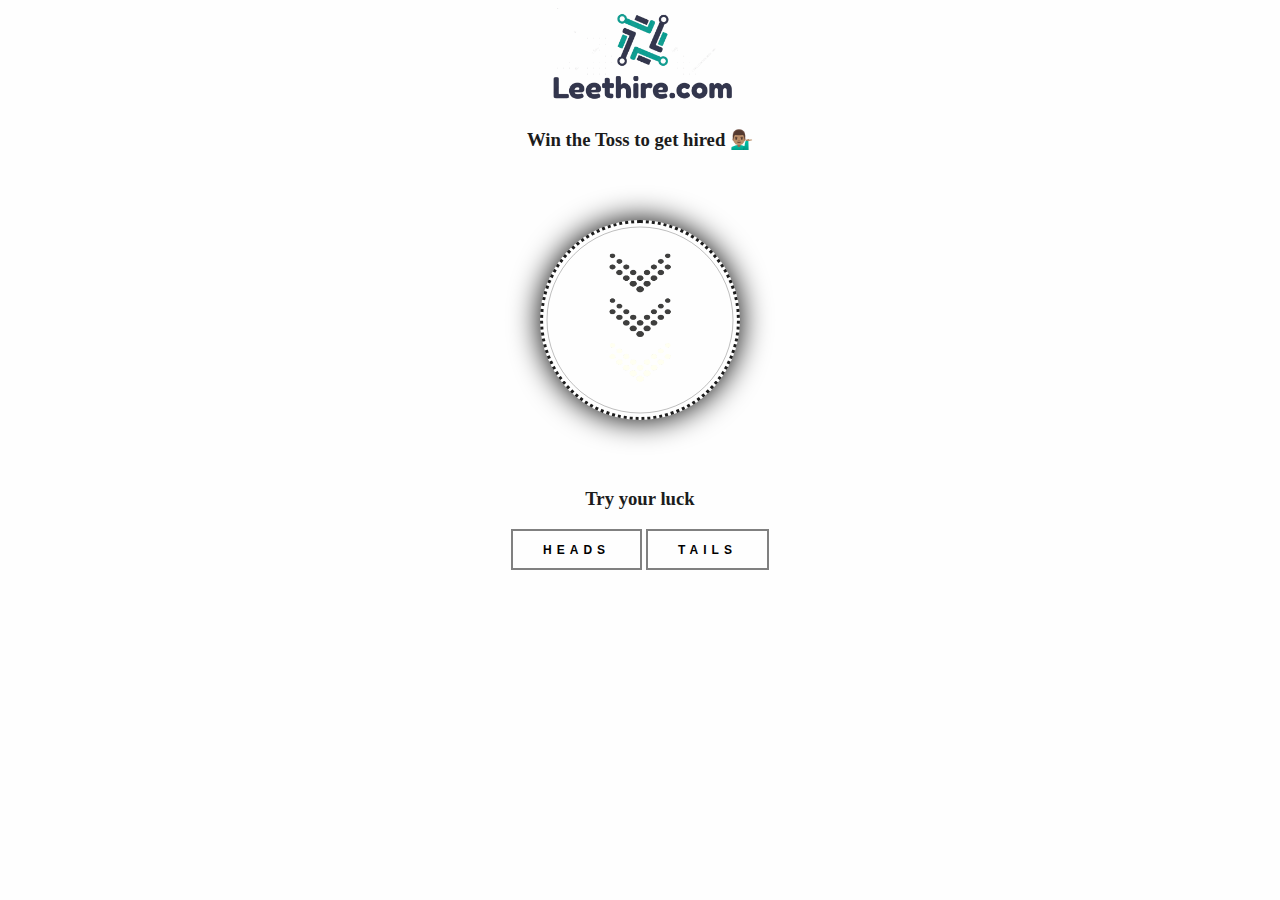
<file: index.html>
<!DOCTYPE html>
<html lang="en">

<head>
  <!-- Global site tag (gtag.js) - Google Analytics -->
  <script async src="https://www.googletagmanager.com/gtag/js?id=UA-166632714-3"></script>
  <script>
    window.dataLayer = window.dataLayer || [];
    function gtag(){dataLayer.push(arguments);}
    gtag('js', new Date());

    gtag('config', 'UA-166632714-3');
  </script>

  <meta charset="UTF-8">
  <meta name="description" content="LeetHire is aimed to provide the best Software Engineer Hiring Solution in the Computer Science/IT Software Engineering/Development community. Our aim is to provide optimum resources like Top Interview Questions/Experience to candidates for Interviews to get them good JOB offer from FANG companies like Google, Amazon, Facebook, Netflix, Microsoft, Bloomberg, Oracle, VMWare, Booking.com to name a few.">

  <meta name="keywords" content="software engineering hiring,software engineering interview,software engineering interview questions,freelance software developer,software developer interview questions,sdet interview questions,qa engineer interview questions,software interview questions,amazon sde interview questions,amazon interview questions software engineer,software engineering viva questions,senior software engineer interview questions,software engineering questions,software development interview questions,good interview questions to ask a software developer,google software engineer interview,site reliability engineer interview questions,amazon sde 2 interview,entry level software engineer interview questions,amazon sde online assessment">
  
  <meta name="viewport" content="width=device-width, initial-scale=1.0">
  <title>Leethire.com</title>
  <link rel="stylesheet" href="./index.css" />
</head>

<body>
  <div class="logo">
    <a href="/">
      <img class="logo" src="./assets/leethire.png" alt="Leethire.com Logo">
    </a>
  </div>
  <div class="container" id="coinFlip">
    <h3>Win the Toss to get hired 💁🏽‍♂️</h3>
    <div class="outcome">
      <div class="down-arrow">
        <img class="down-arrow" src="./assets/down-arrow.gif" alt="Choose your luck">
      </div>
    </div>
    <h3>Try your luck</h3>
    <div class="buttons">
      <button id="headsButton">HEADS</button>
      <button id="tailsButton">TAILS</button>
    </div>
    <div class="center" id="resourceLink">
      <span>Aren't lucky?</span>
      <a href="/resources">
        <h3>Try Easier Trick</h3>
      </a>
    </div>
  </div>
  <script src="index.js"></script>
  <!-- Default Statcounter code for LeetHire
    https://leethire.com -->
    <script type="text/javascript">
      var sc_project=12365734; 
      var sc_invisible=1; 
      var sc_security="5cdf9f9c"; 
    </script>
    <script type="text/javascript" src="https://www.statcounter.com/counter/counter.js" async></script>
  <!-- End of Statcounter Code -->
  
</body>

</html>
</file>
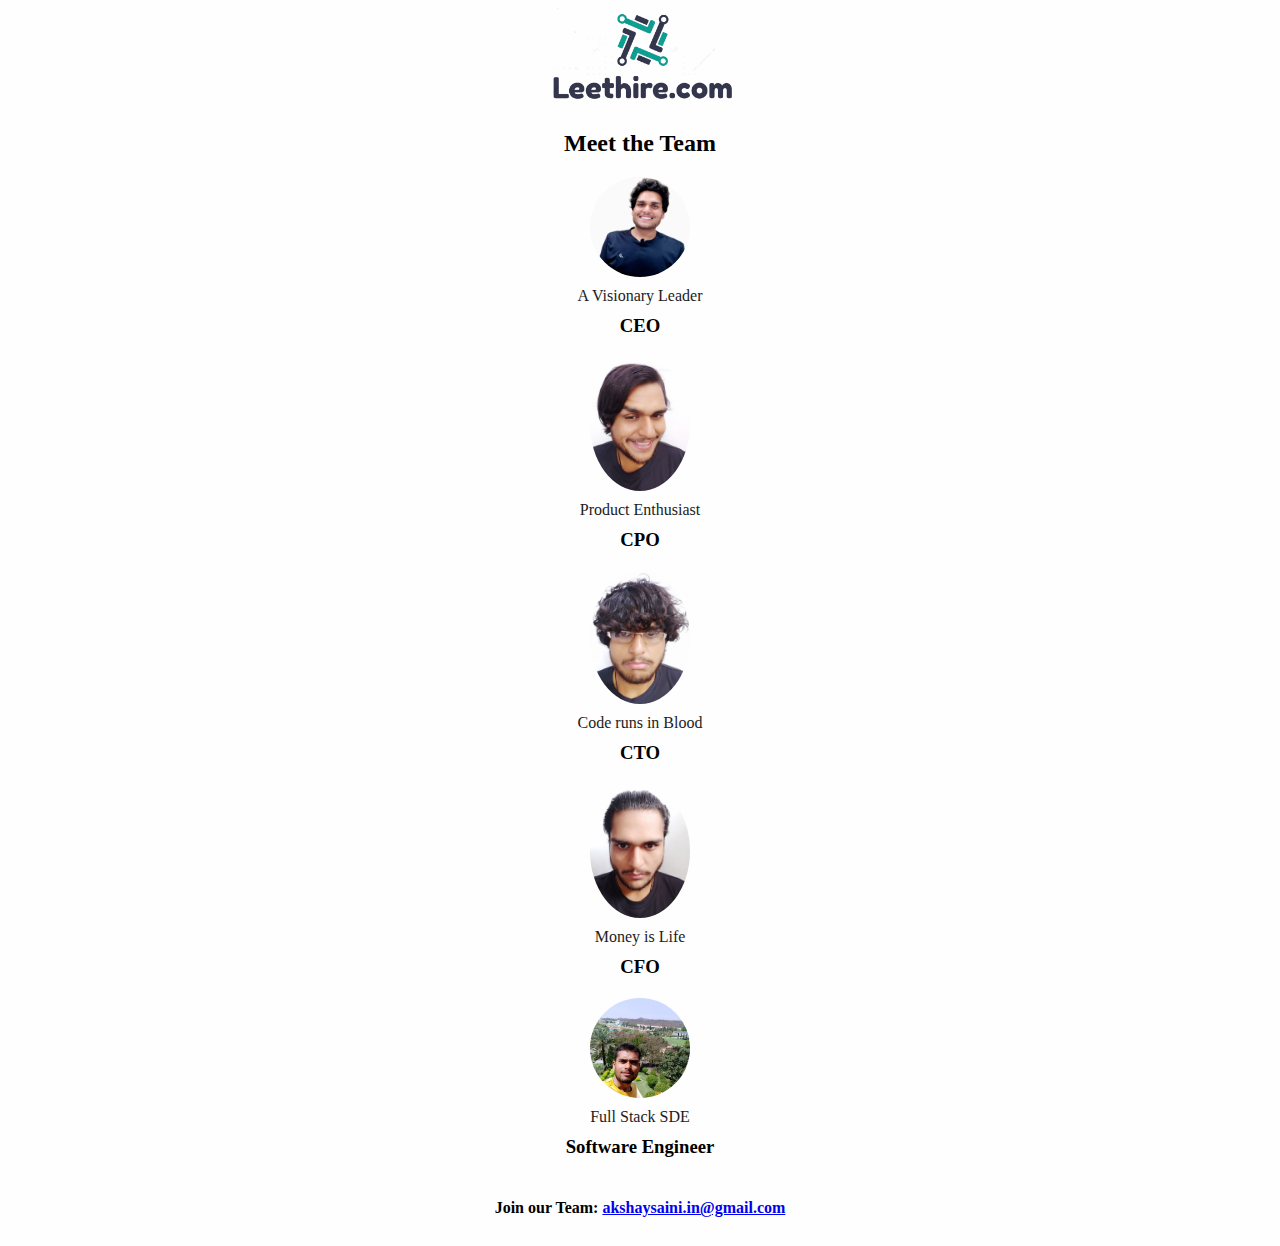
<file: team/index.html>
<!DOCTYPE html>
<html lang="en">

<head>
  <!-- Global site tag (gtag.js) - Google Analytics -->
  <script async src="https://www.googletagmanager.com/gtag/js?id=UA-166632714-3"></script>
  <script>
    window.dataLayer = window.dataLayer || [];
    function gtag(){dataLayer.push(arguments);}
    gtag('js', new Date());

    gtag('config', 'UA-166632714-3');
  </script>

  <meta charset="UTF-8">
  <meta name="viewport" content="width=device-width, initial-scale=1.0">
  <title>Leethire.com</title>
  <link rel="stylesheet" href="../index.css" />
  <style>
    .employee {
      width: 100px;
      border-radius: 50%;
    }
  </style>
</head>

<body>
  <div class="logo">
    <a href="/">
      <img class="logo" src="../assets/leethire.png" alt="Leethire.com Logo">
    </a>
  </div>
  <h2 style="color: black">Meet the Team</h2>
  <div class="container">
    <img class="employee" src="../assets/ceo.png" alt="Leethire.com CEO">
    <span style="padding: 10px">A Visionary Leader</span>
    <h3 style="color: black; margin: 0px 0 20px 0">CEO</h3>
    <img class="employee" src="../assets/cpo.jpeg" alt="Leethire.com CPO">
    <span style="padding: 10px">Product Enthusiast</span>
    <h3 style="color: black; margin: 0px 0 20px 0">CPO</h3>
    <img class="employee" src="../assets/cto.jpeg" alt="Leethire.com CTO">
    <span style="padding: 10px">Code runs in Blood</span>
    <h3 style="color: black; margin: 0px 0 20px 0">CTO</h3>
    <img class="employee" src="../assets/cfo.jpeg" alt="Leethire.com CFO">
    <span style="padding: 10px">Money is Life</span>
    <h3 style="color: black; margin: 0px 0 20px 0">CFO</h3>
    <img class="employee" src="../assets/jd.jpeg" alt="Leethire.com SDE">
    <span style="padding: 10px">Full Stack SDE</span>
    <h3 style="color: black; margin: 0px 0 20px 0">Software Engineer</h3>
  </div>
  <h4 style="color: black">Join our Team: <a href="mailto:akshaysaini.in@gmail.com">akshaysaini.in@gmail.com</a></h4>
</body>

</html>
</file>
<file: index.css>
* {
  box-sizing: border-box;
}

body {
  background: #fefefe;
  display: -webkit-box;
  display: flex;
  -webkit-box-pack: center;
          justify-content: center;
  -webkit-box-align: center;
          align-items: center;
  -webkit-box-orient: vertical;
  -webkit-box-direction: normal;
          flex-direction: column;
  color: #fff;
}

.container {
  background: #fefefe;
  display: -webkit-box;
  display: flex;
  -webkit-box-align: center;
          align-items: center;
  -webkit-box-orient: vertical;
  -webkit-box-direction: normal;
          flex-direction: column;
  color: #1c1c1c;
}

button {
  background: none;
  border: 2px solid gray;
  padding: 12px 30px 11px;
  text-transform: uppercase;
  font-weight: bold;
  letter-spacing: 5px;
  position: relative;
  color: black;
  z-index: 0;
  font-size: 12px;
  outline: none;
}
button:before {
  content: '';
  display: block;
  position: absolute;
  left: 0;
  bottom: 0;
  width: 100%;
  height: 0px;
  background: #f1f1f1;
  -webkit-transition: .2s;
  transition: .2s;
  z-index: -1;
}
button:hover:before {
  height: 100%;
}
button:hover {
  cursor: pointer;
}

.outcome {
  height: 200px;
  width: 200px;
  margin-top: 50px;
  margin-bottom: 50px;
  border-radius: 50%;
  border-style: dotted;
  border-color: #1c1c1c;
  border-width: 3px;
  display: -webkit-box;
  display: flex;
  -webkit-box-pack: center;
          justify-content: center;
  -webkit-box-align: center;
          align-items: center;
  position: relative;
  -webkit-transform: rotateY(0deg) rotateX(0deg);
          transform: rotateY(0deg) rotateX(0deg);
  -webkit-transition: 1s;
  transition: 1s;
  box-shadow: 0 0 30px black;
}

.outcome.flip {
  -webkit-transition: 1s;
  transition: 1s;
  -webkit-transform: rotateY(720deg) rotateX(720deg);
          transform: rotateY(720deg) rotateX(720deg);
}
.outcome.toss {
  -webkit-animation: toss .7s forwards ease-in-out;
          animation: toss .7s forwards ease-in-out;
}
.outcome:before {
  content: '';
  position: absolute;
  left: 50%;
  top: 50%;
  -webkit-transform: translate(-50%, -50%);
          transform: translate(-50%, -50%);
  height: 185px;
  width: 185px;
  display: block;
  background: none;
  border: 1px solid rgba(0, 0, 0, 0.25);
  border-radius: 50%;
}
.outcome:after {
  content: '';
  position: absolute;
  left: 50%;
  top: 50%;
  -webkit-transform: translate(-50%, -50%);
          transform: translate(-50%, -50%);
  height: 190px;
  width: 190px;
  display: block;
  background: none;
  border: 1px solid rgba(255, 255, 255, 0.15);
  border-radius: 50%;
}

@-webkit-keyframes toss {
  0% {
    top: 0px;
  }
  50% {
    top: -150px;
  }
  100% {
    top: 0px;
  }
}

@keyframes toss {
  0% {
    top: 0px;
  }
  50% {
    top: -150px;
  }
  100% {
    top: 0px;
  }
}

.coin, .logo {
  width: 200px;
}

h2 {
  font-family: serif;
}

.down-arrow {
  width:150px
}

.center {
  padding-top: 30px;
  text-align: center;
}

#nextpage {
  text-decoration: underline;
  font-family: sans-serif;
  cursor: pointer;
}

#resourceLink {
  text-align: center;
  display: none;
}

#questions {
  width: 100%;
  max-width: 500px;
  padding: 0px 5px;
}

.accordion {
  background-color: #eee;
  color: #444;
  cursor: pointer;
  padding: 18px;
  width: 100%;
  border: none;
  text-align: left;
  outline: none;
  font-size: 15px;
  transition: 0.4s;
  letter-spacing: 2px;
}

.active, .accordion:hover {
  background-color: #ccc;
}

.accordion:after {
  content: '\002B';
  color: #777;
  font-weight: bold;
  float: right;
  margin-left: 5px;
}

.active:after {
  content: "\2212";
}

.panel {
  padding: 0px 20px;
  background-color: #f9f9f9;
  max-height: 0;
  overflow: hidden;
  transition: max-height 0.2s ease-out;
}

li.question {
  margin: 5px;
}

.share {
  text-align: center;
  padding: 10px 0px 40px 0px;
  color: black;
}


.share>img {
  padding: 0px 10px;
}
</file>
